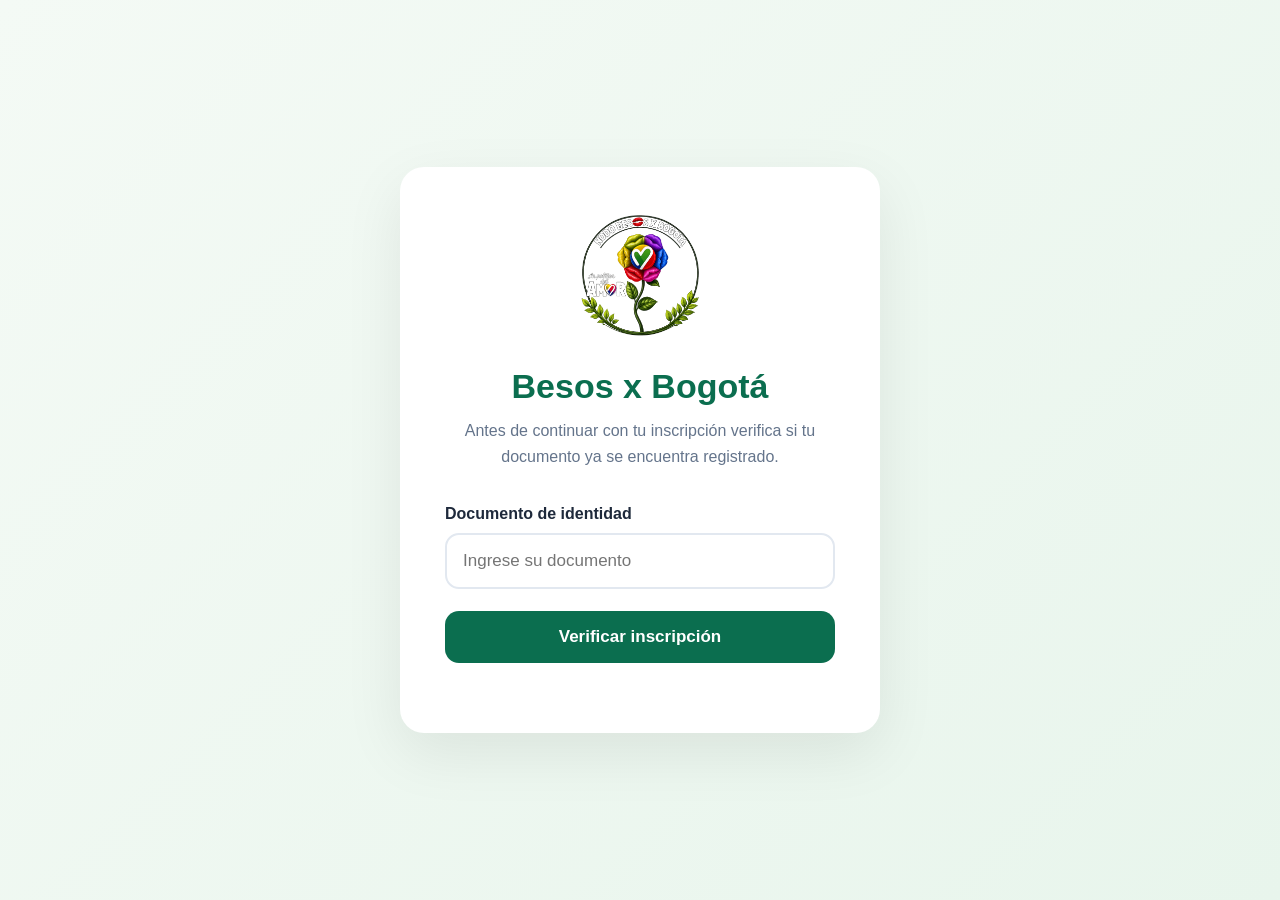
<file: index.html>
<!DOCTYPE html>
<html lang="es">

<head>

    <meta charset="UTF-8">
    <meta name="viewport" content="width=device-width, initial-scale=1.0">

    <title>Registro | Besos x Bogotá</title>
    <link rel="shortcut icon" href="public/logo.png" type="image/x-icon">
    <link rel="stylesheet" href="style.css">

</head>

<body>

    <div class="background"></div>

    <div class="card">
        <div style="display: flex;" class="logos">
            <img src="public/logosencillo.png" class="logo">
        </div>


        <h1>Besos x Bogotá</h1>

        <p class="subtitle">

            Antes de continuar con tu inscripción verifica si tu documento ya se encuentra registrado.

        </p>

        <div class="input-group">

            <label>Documento de identidad</label>

            <input id="documento" type="text" placeholder="Ingrese su documento">

        </div>

        <button id="verificar">

            Verificar inscripción

        </button>

        <div id="mensaje"></div>

        <button id="continuar">

            Continuar inscripción

        </button>

    </div>

    <script src="script.js"></script>

</body>

</html>
</file>
<file: style.css>
*{
    margin:0;
    padding:0;
    box-sizing:border-box;
}

:root{

    --primary:#0B6E4F;
    --secondary:#1B9C5A;
    --accent:#A7D129;
    --light:#F4FAF5;
    --text:#1E293B;
    --gray:#64748B;
    --border:#E2E8F0;

}

body{

    font-family:Inter,Segoe UI,sans-serif;
    background:linear-gradient(135deg,#F4FAF5,#E8F5EC);
    min-height:100vh;

    display:flex;
    justify-content:center;
    align-items:center;

    padding:20px;

}

.card{

    width:100%;
    max-width:480px;

    background:#fff;

    border-radius:24px;

    padding:45px;

    box-shadow:0 20px 60px rgba(0,0,0,.08);

    animation:fade .6s ease;

}

@keyframes fade{

from{

opacity:0;
transform:translateY(25px);

}

to{

opacity:1;
transform:translateY(0);

}

}

.logo{

    width:130px;
    display:block;
    margin:auto;
    margin-bottom:25px;

}

h1{

    text-align:center;
    color:var(--primary);
    font-size:34px;
    margin-bottom:12px;

}

.subtitle{

    text-align:center;
    color:var(--gray);
    line-height:1.6;
    margin-bottom:35px;

}

.input-group{

    display:flex;
    flex-direction:column;
    gap:10px;

}

label{

    font-weight:600;
    color:var(--text);

}

input{

    padding:16px;

    border:2px solid var(--border);

    border-radius:14px;

    font-size:17px;

    transition:.25s;

}

input:focus{

outline:none;

border-color:var(--secondary);

}

button{

    width:100%;

    border:none;

    border-radius:14px;

    cursor:pointer;

    padding:16px;

    margin-top:22px;

    font-size:17px;

    font-weight:700;

    transition:.25s;

}

#verificar{

    background:var(--primary);

    color:white;

}

#verificar:hover{

transform:translateY(-2px);

background:var(--secondary);

}

#continuar{

    display:none;

    background:#2563EB;

    color:white;

}

#continuar:hover{

transform:translateY(-2px);

}

#mensaje{

    margin-top:25px;

    text-align:center;

    font-weight:600;

    line-height:1.5;

}

.success{

color:#16A34A;

}

.error{

color:#DC2626;

}

.loading{

color:#2563EB;

}

@media(max-width:600px){

.card{

padding:30px;

}

h1{

font-size:28px;

}

}
</file>
